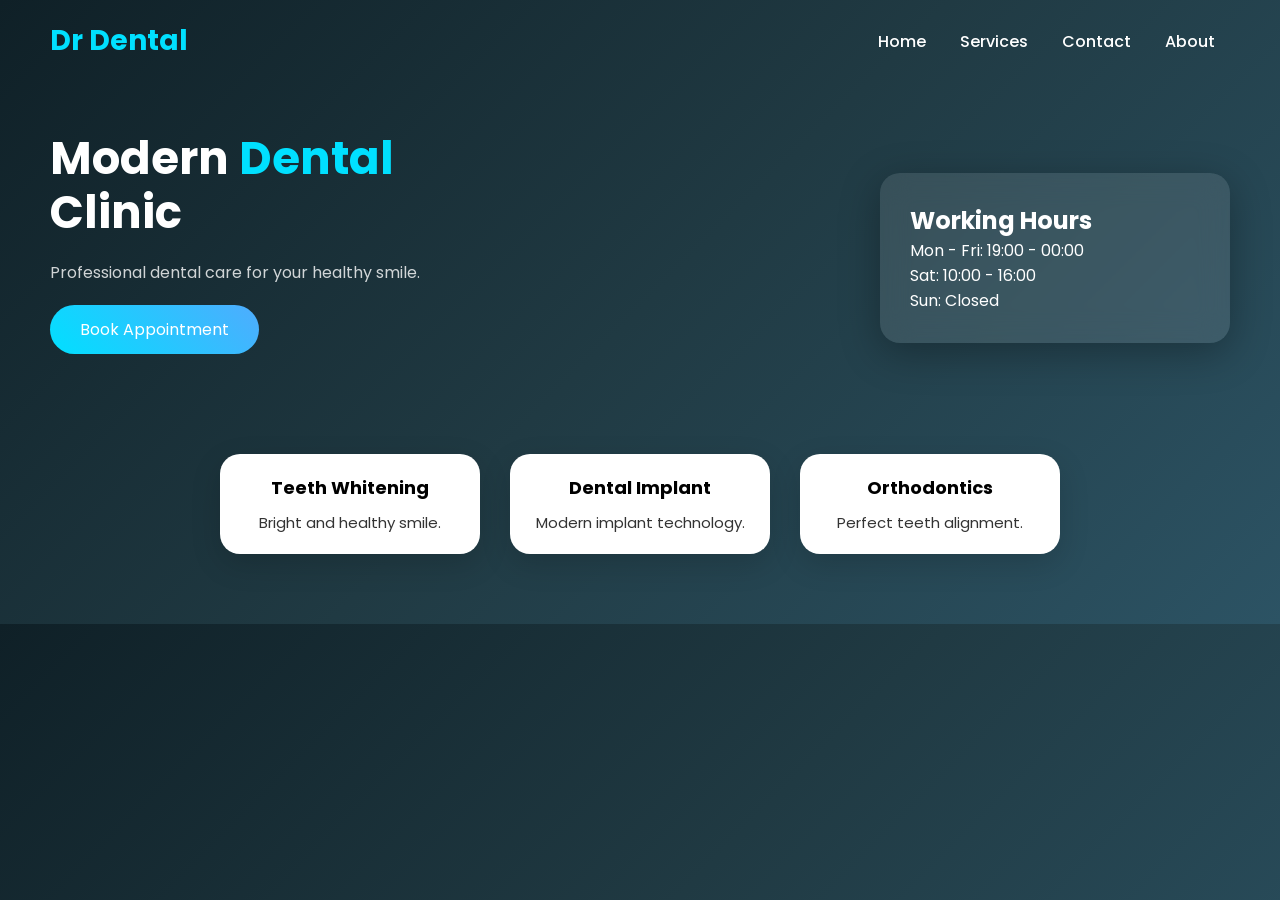
<file: index.html>
<!DOCTYPE html>
<html lang="uz">
<head>
<meta charset="UTF-8">
<meta name="viewport" content="width=device-width, initial-scale=1.0">
<title>Dr Dental</title>

<link href="https://fonts.googleapis.com/css2?family=Poppins:wght@300;500;700&display=swap" rel="stylesheet">

<style>

/* GLOBAL */
*{
margin:0;
padding:0;
box-sizing:border-box;
font-family:'Poppins',sans-serif;
}

body{
background:linear-gradient(135deg,#0f2027,#203a43,#2c5364);
color:white;
}

/* HEADER */
header{
display:flex;
justify-content:space-between;
align-items:center;
padding:20px 50px;
flex-wrap:wrap;
}

.logo{
font-size:28px;
font-weight:700;
color:#00e0ff;
cursor:pointer;
}

nav a{
margin:0 15px;
text-decoration:none;
color:white;
font-weight:500;
font-size:16px;
}

/* HERO */
.hero{
display:flex;
align-items:center;
justify-content:space-between;
padding:50px;
flex-wrap:wrap;
}

.hero-text{
width:50%;
min-width:280px;
}

.hero-text h1{
font-size:45px;
line-height:1.2;
}

.hero-text span{
color:#00e0ff;
}

.hero-text p{
margin:20px 0;
opacity:0.8;
font-size:16px;
}

.btn{
padding:12px 30px;
border:none;
border-radius:30px;
background:linear-gradient(45deg,#00e0ff,#4facfe);
color:white;
font-size:16px;
cursor:pointer;
}

/* GLASS CARD */
.hero-card{
width:350px;
max-width:100%;
background:rgba(255,255,255,0.1);
backdrop-filter:blur(15px);
padding:30px;
border-radius:20px;
box-shadow:0 10px 40px rgba(0,0,0,0.3);
margin-top:30px;
}

/* SERVICES */
.services{
display:flex;
justify-content:center;
gap:30px;
padding:50px 20px;
flex-wrap:wrap;
}

.card{
background:white;
color:black;
padding:20px;
width:260px;
border-radius:20px;
text-align:center;
box-shadow:0 10px 30px rgba(0,0,0,0.15);
transition:0.3s;
margin-bottom:20px;
}

.card:hover{
transform:translateY(-10px);
}

.card h3{
margin-bottom:10px;
font-size:18px;
}

.card p{
font-size:15px;
color:#333;
}

/* RESPONSIVE MEDIA QUERIES */

/* Tablet */
@media screen and (max-width:992px){
.hero{
flex-direction:column;
align-items:center;
text-align:center;
}

.hero-text{
width:100%;
}

.hero-card{
width:80%;
}

header{
padding:20px 30px;
}
nav a{
margin:5px 10px;
}
}

/* Mobile */
@media screen and (max-width:600px){
.hero-text h1{
font-size:35px;
}

.hero-text p{
font-size:14px;
}

.btn{
padding:10px 25px;
font-size:14px;
}

.hero-card{
padding:20px;
}

.card{
width:90%;
padding:15px;
}

header{
flex-direction:column;
align-items:flex-start;
}

nav{
margin-top:10px;
}
}

</style>
</head>

<body>

<header>

<div class="logo" onclick="location.href='index.html'">Dr Dental</div>

<nav>
<a href="./index.html">Home</a>
<a href="./services.html">Services</a>
<a href="./xontact.html">Contact</a>
<a href="./about.html">About</a>
</nav>

</header>


<section class="hero">

<div class="hero-text">

<h1>Modern <span>Dental</span><br> Clinic</h1>

<p>Professional dental care for your healthy smile.</p>

<button class="btn">Book Appointment</button>

</div>

<div class="hero-card">

<h2>Working Hours</h2>
<p>Mon - Fri: 19:00 - 00:00</p>
<p>Sat: 10:00 - 16:00</p>
<p>Sun: Closed</p>

</div>

</section>


<section class="services">

<div class="card">
<h3>Teeth Whitening</h3>
<p>Bright and healthy smile.</p>
</div>

<div class="card">
<h3>Dental Implant</h3>
<p>Modern implant technology.</p>
</div>

<div class="card">
<h3>Orthodontics</h3>
<p>Perfect teeth alignment.</p>
</div>

</section>
</body>
</html>
</file>
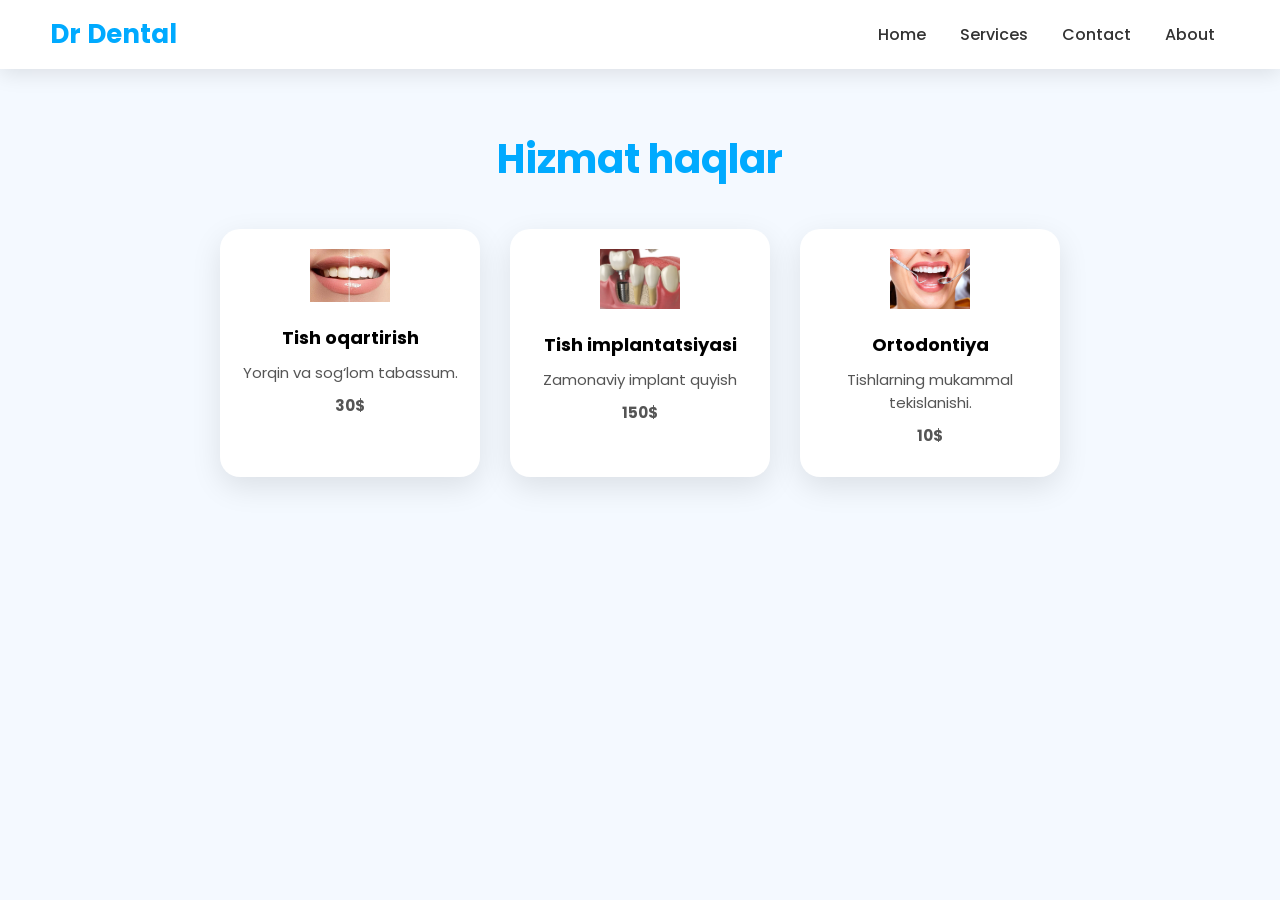
<file: services.html>
<!DOCTYPE html> <html lang="uz"> <head> <meta charset="UTF-8"> <meta name="viewport" content="width=device-width, initial-scale=1.0"> <title>Services - Dr Dental</title> <link href="https://fonts.googleapis.com/css2?family=Poppins:wght@300;500;700&display=swap" rel="stylesheet"> <style> /* GLOBAL */ *{ margin:0; padding:0; box-sizing:border-box; font-family:'Poppins',sans-serif; } body{ background:#f4f9ff; } /* HEADER */ header{ display:flex; justify-content:space-between; align-items:center; padding:15px 50px; background:white; box-shadow:0 5px 20px rgba(0,0,0,0.1); flex-wrap:wrap; } .logo{ font-size:26px; font-weight:700; color:#00aaff; cursor:pointer; } nav a{ margin:0 15px; text-decoration:none; color:#333; font-weight:500; } /* SERVICES */ .services-section{ padding:60px 20px; } .services-title{ text-align:center; font-size:40px; color:#00aaff; margin-bottom:40px; } .services-container{ display:flex; justify-content:center; gap:30px; flex-wrap:wrap; } .service-card{ background:white; width:260px; padding:20px; border-radius:20px; text-align:center; box-shadow:0 10px 30px rgba(0,0,0,0.1); transition:0.3s; margin-bottom:20px; } .service-card:hover{ transform:translateY(-10px); } .service-card img{ width:80px; margin-bottom:15px; } .service-card h3{ margin-bottom:10px; font-size:18px; } .service-card p{ margin-bottom:10px; color:#555; font-size:15px; } .price{ font-weight:700; color:#00aaff; font-size:18px; } /* RESPONSIVE MEDIA QUERIES */ /* Tablet */ @media screen and (max-width:992px){ header{ padding:15px 30px; } nav a{ margin:5px 10px; } .services-container{ gap:20px; justify-content:center; } } /* Mobile */ @media screen and (max-width:600px){ .services-title{ font-size:32px; } .service-card{ width:90%; padding:15px; } .service-card h3{ font-size:16px; } .service-card p{ font-size:14px; } header{ flex-direction:column; align-items:flex-start; } nav{ margin-top:10px; } } </style> </head> <body> <header> <div class="logo" onclick="location.href='index.html'">Dr Dental</div> <nav> <a href="index.html">Home</a> <a href="services.html">Services</a> <a href="./xontact.html">Contact</a> <a href="./about.html">About</a> </nav> </header> <section class="services-section"> <h1 class="services-title">Hizmat haqlar</h1> <div class="services-container"> <div class="service-card"> <img src="photo_2024-01-01_10-15-06.webp" alt="Tish oqartirish"> <h3>Tish oqartirish</h3> <p>Yorqin va sog‘lom tabassum.</p> <p class="price">30$</p> </div> <div class="service-card"> <img src="strong-front-tooth-implant15091694481.webp" alt="Tish implantatsiyasi"> <h3>Tish implantatsiyasi</h3> <p>Zamonaviy implant quyish</p> <p class="price">150$</p> </div> <div class="service-card"> <img src="f_IPiJ4CjtKgP449uQTbq3gRUndyq2km (1).jpg" alt="Ortodontiya"> <h3>Ortodontiya</h3> <p>Tishlarning mukammal tekislanishi.</p> <p class="price">10$</p> </div> </div> </section> </body> </html>
</file>
